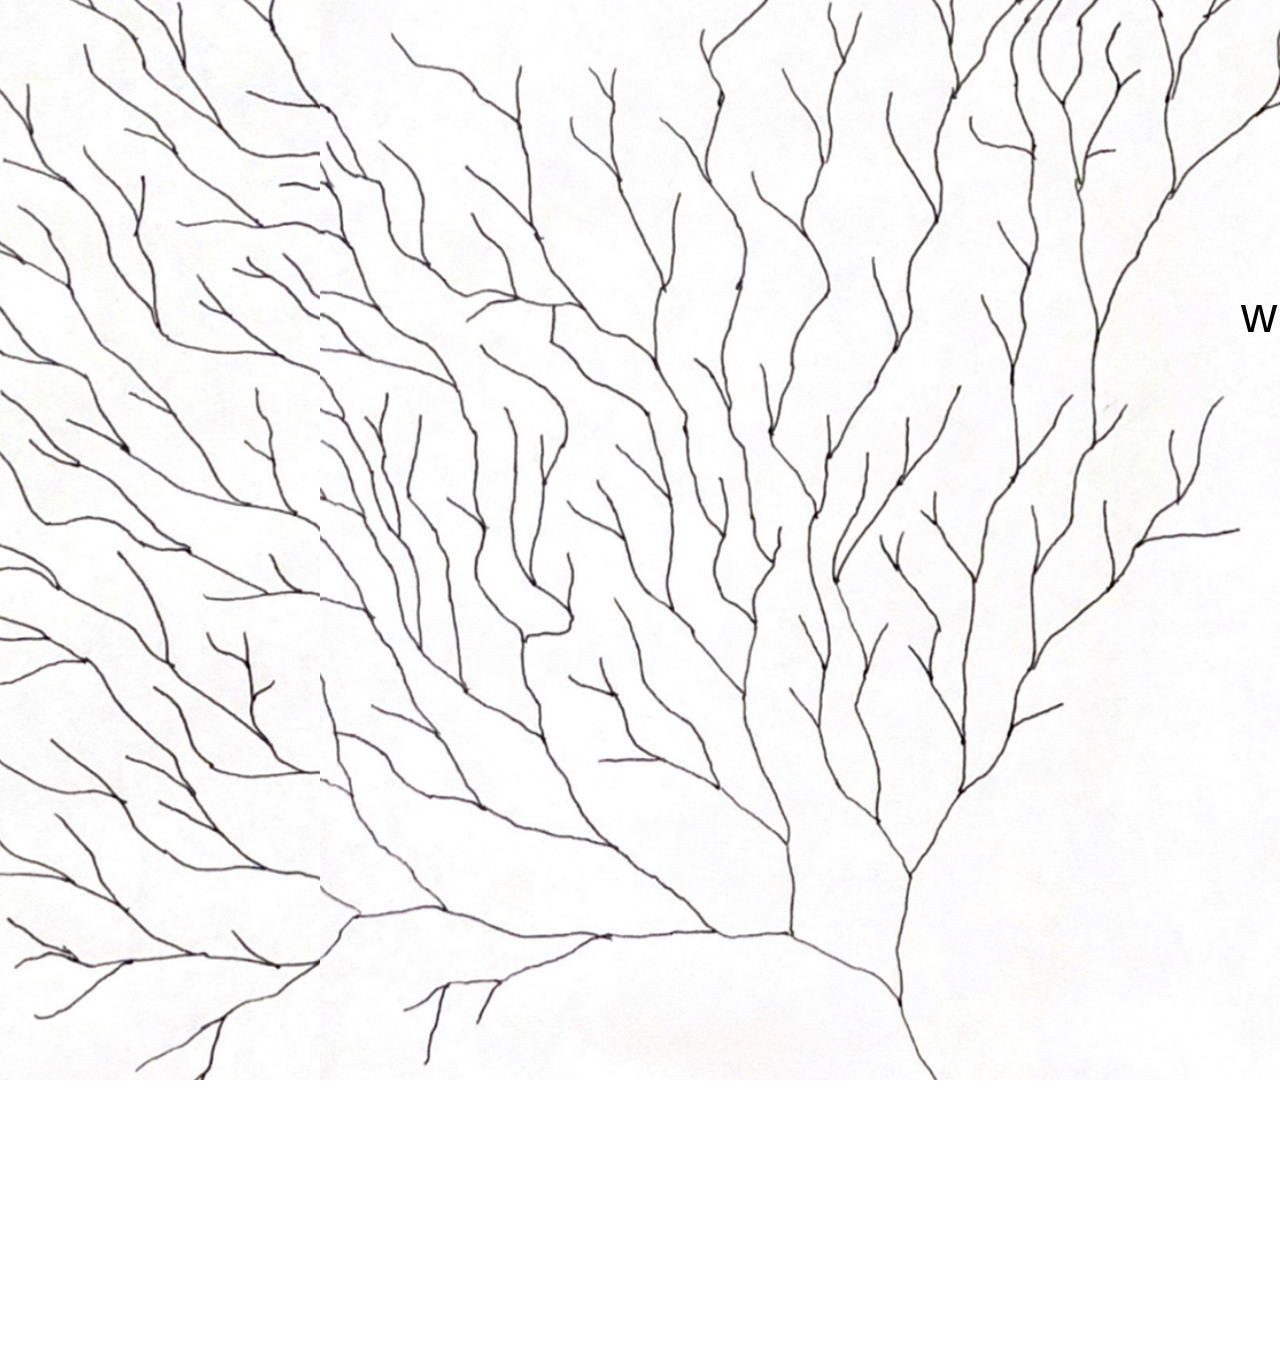
<file: index.html>
<!doctype html>
<html>
<head>
	<meta charset="utf-8">
	<title>hover state_tooltip</title>
	<link href="hover_state.css" rel="stylesheet" type="text/css">
</head>

<body>
	<!--div class="background"><img src="imageshaiku/tree_background.png"-->
	
		<div class="choose">choose</div>
		<div class="redline"><img src="imageshaiku/red_line.png"></div>
		<div class="who">who</div>
		<!--div class="transparentbox"></div-->
		<div class="majors"><img src="imageshaiku/majors.png"></div>
		
		<div class="supposed"><a href = "supposedpage.html">supposed</a>
			<div class="supposedtobe"><br><br>supposed to be<br><br>us</div>
			<div class="howareweto">how are we to</div>
			<div class="weare">we are</div>
			<div class="tobe">to be</div>
			<div class="beforeweare">before we are</div>
			<div class="us">us</div>
			<div class="questionmark">?</div>
		</div>

		

		


		<!--div class="supposed">supposed</div>
		<div class="text">
			how are we to choose<br><br>who we are supposed to be<br><br>before we are us?</div>
		<div class="supposedtobe"><br><br>supposed to be<br><br>us</div>
		</div-->

		<div class="threedots"><a href = "tornadopage.html">...</a></div>
	</div>

		<!--a class="tooltipone">"choose"
			<div class="redline"><img src="imageshaiku/red_line.png" width="150%" height="150%">
			how are we to choose <br> who we are supposed to be <br> before we are us?</div-->
		<!--div class="box_yellow"><img src="spacer.gif" height = 100px width = 100%/>
		<div class="box_mag"></div--> <!-- keeping this inside box_yellow, menas the the hove state applies to the the parent, box_yellow-->
</body>
</file>
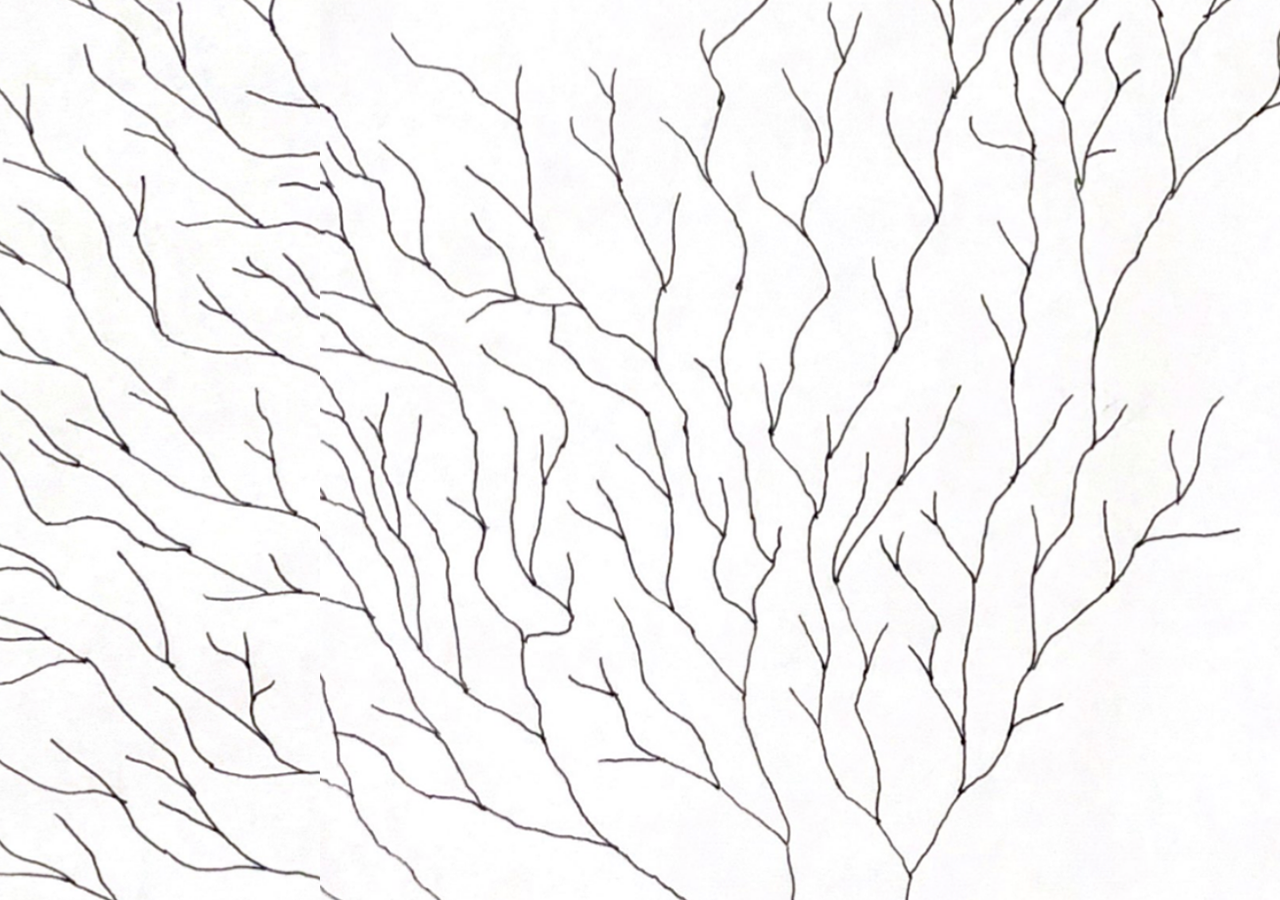
<file: supposedpage.html>
<!doctype html>
<html>
<head>
	<meta charset="utf-8">
	<title>hover state_tooltip</title>
	<link href="hover_state.css" rel="stylesheet" type="text/css">
</head>

<body>
	<!--div class="background"><img src="imageshaiku/tree_background.png"-->
	
		<div class="supposed"><a href = "index.html">supposed</a>
			<div class="tobe">to be</div>
			<div class="us">us</div>
		</div>

		




		<!--div class="supposed">supposed</div>
		<div class="text">
			how are we to choose<br><br>who we are supposed to be<br><br>before we are us?</div>
		<div class="supposedtobe"><br><br>supposed to be<br><br>us</div>
		</div-->

	</div>
</body>
</file>
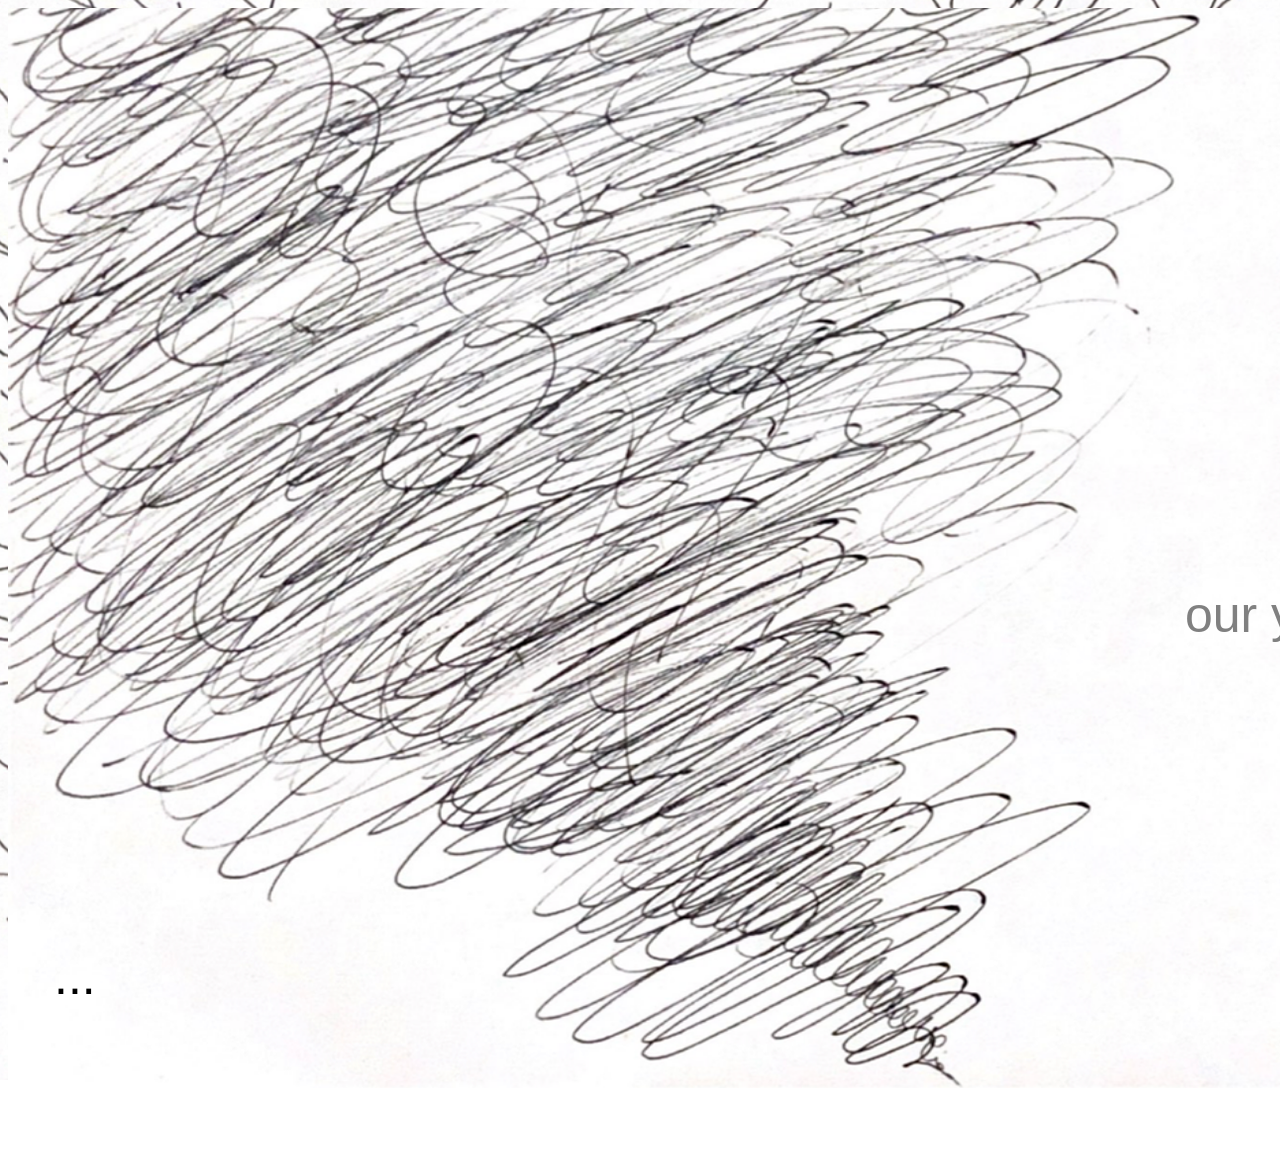
<file: tornadopage.html>
<!doctype html>
<html>
<head>
	<meta charset="utf-8">
	<title>hover state_tooltip</title>
	<link href="hover_state.css" rel="stylesheet" type="text/css">
</head>

<body>
	<div class="background"><img src="imageshaiku/tornado_small_1.png">
		<div class="textpage2">
			trapped in confusion,<br><br>our youth obscures our future;<br><br>visions fall apart.</div>
		<div class="trapped"><a href="trappedpage.html">trapped</a></div>
		<div class="obscures">obscures</div>
		<div class="tornado_big_1"><img src="imageshaiku/tornado_big_1.png"></div>
		<div class="fall">fall</div>
		<div class="visionsfall"><img src="imageshaiku/visionsfall.png"></div>
		<div class="threedotspage2"><a href="index.html">...</a></div>
	</div>
</body>
</file>
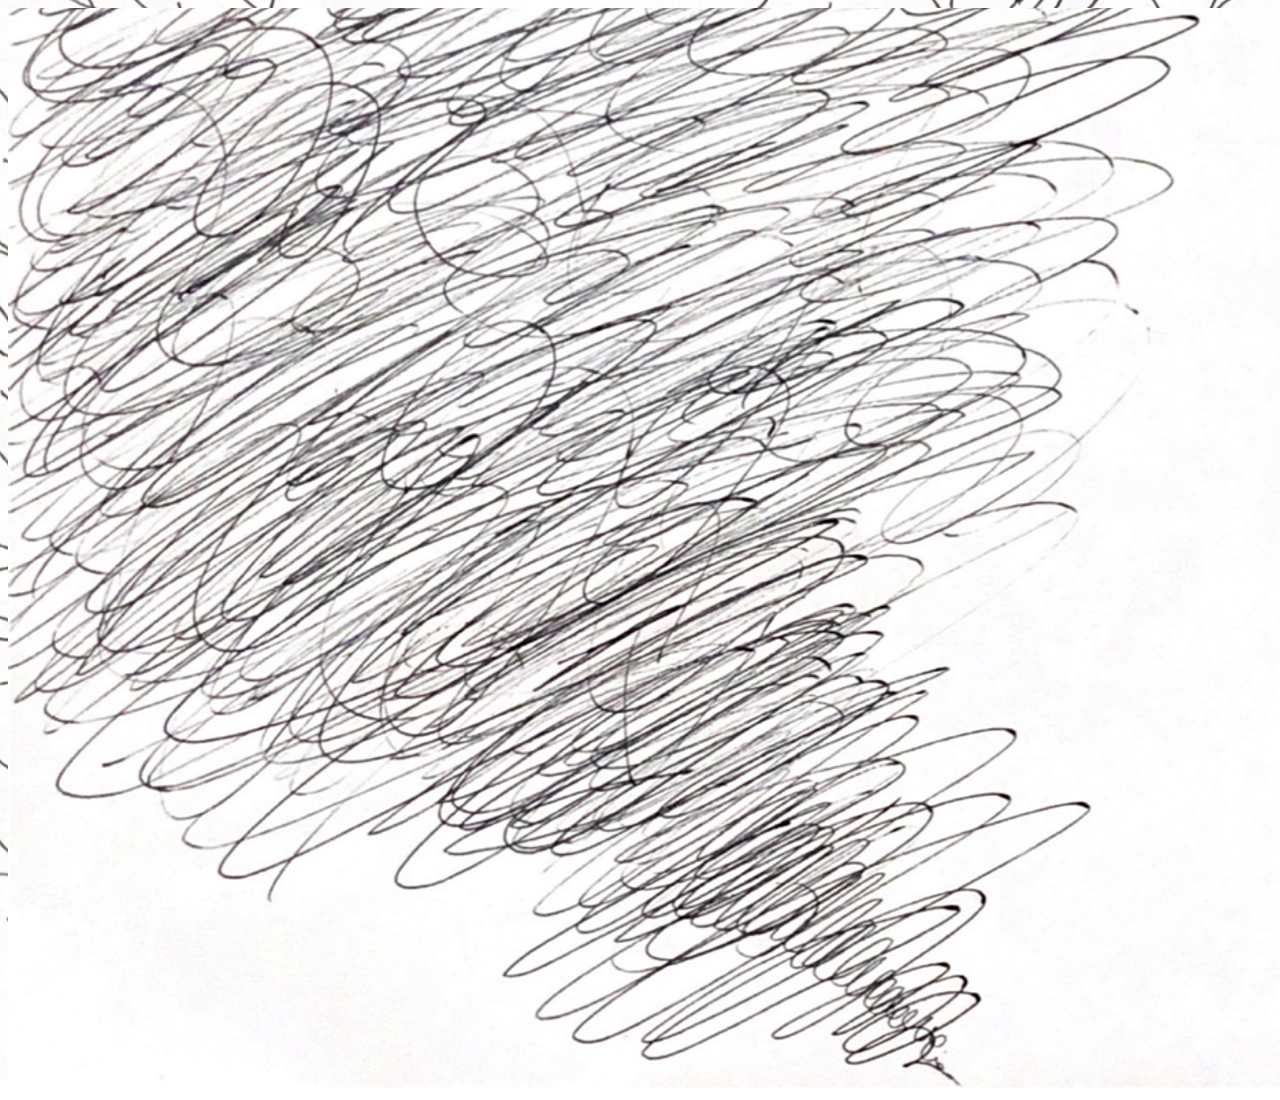
<file: trappedpage.html>
<!doctype html>
<html>
<head>
	<meta charset="utf-8">
	<title>hover state_tooltip</title>
	<link href="hover_state.css" rel="stylesheet" type="text/css">
</head>

<body>
	<div class="background"><img src="imageshaiku/tornado_small_1.png">
		<div class="trapped2"><a href="tornadopage.html">[[[[[trapped]]]]]</a></div>

		
	</div>
</body>
</file>
<file: hover_state.css>
@charset "utf-8";
html, body, div, h1, h2, h3, h4, h5, h6, p{
max-width: 1920px; 
} 
ol, ul, li,  embed,  figure, figcaption, footer, header, hgroup,  menu, nav, output, section, article, aside, details, figcaption, figure,  footer, 
header, hgroup, menu, nav, section,  /*{ display: block; } */

body {
	background-size: 1920px 1080px;
	background-image: url("imageshaiku/tree_background.png");
	background-repeat: no-repeat;
	/*background-size: 1920px 1080px;
	background-position: center center;
	background-repeat: no-repeat;
	background-position: relative;*/
}


a{
	display: block;
	cursor: pointer;
}

a:link {
		color: black;
		text-decoration: none;
}

/* visited link */
a:visited {
  color: black;
}

/* mouse over link */
a:hover {
  color: pink;
}

/* selected link */
a:active {
  color: pink;
}

/*.background {
	width:1080px;
	height:1920px;
	position: relative;
	top: 0;
	left: 0;
	z-index: -1;
}*/

/*.background {
	width: 1920px;
	height: 1080px;
	margin-top: 0px;
	position: relative;
	top: 0px;
	left: 0px;
	z-index: -1;
	}*/

a.tooltipone {
	position:relative;
	width: 50px;
	height: auto;
	cursor: pointer;
}

.redline {
	width: 158px;
	height: 1090px;
	position: absolute;
	top: -8px;
	left: 817px;
	z-index: 3;
	visibility: hidden;
}


/*.text {
	width: 624px;
	height: 300px;
	top: 190px;
  	left: 1228px;
  	z-index: 1;
  	text-align: right;
  	position: absolute;
  	text-align: right;
  	font-family: Helvetica;
	font-size: 50px; 
	line-height: 50px;
	color: blue;
	visibility: visible;
}*/

.howareweto {
	top: -100px;
  	left: -144px;
  	z-index: 1;
  	text-align: left;
  	position: absolute;
  	font-family: Helvetica;
	font-size: 50px; 
	line-height: 50px;
	color: gray;
	visibility: visible;
}

.weare {
	top: 0px;
  	left: -164px;
  	z-index: 1;
  	text-align: left;
  	position: absolute;
  	font-family: Helvetica;
	font-size: 50px; 
	line-height: 50px;
	color: gray;
	visibility: visible;
}

.tobe {
	width: 120px;
	height: 50px;
	top: 0px;
  	left: 230px;
  	z-index: 1;
  	text-align: left;
  	position: absolute;
  	font-family: Helvetica;
	font-size: 50px; 
	line-height: 50px;
	color: gray;
	visibility: visible;
}
.beforeweare {
	width: 310px;
	height: 50px;
	top: 100px;
  	left: -58px;
  	z-index: 1;
  	text-align: left;
  	position: absolute;
  	font-family: Helvetica;
	font-size: 50px; 
	line-height: 50px;
	color: gray;
	visibility: visible;
}

.us {
	top:100px;
  	left: 261px;
  	z-index: 1;
  	text-align: left;
  	position: absolute;
  	font-family: Helvetica;
	font-size: 50px; 
	line-height: 50px;
	color: gray;
	visibility: visible;
}

.questionmark {
	top: 100px;
  	left: 315px;
  	z-index: 1;
  	text-align: left;
  	position: absolute;
  	font-family: Helvetica;
	font-size: 50px; 
	line-height: 50px;
	color: gray;
	visibility: visible;
}

.choose{
    font-family: Helvetica;
	color: black;
	font-size: 50px; 
	line-height: 50px;
  	position: absolute;
  	left: 1690px;
  	top: 191px;
  	cursor: pointer;
  	z-index: 7;
}

.choose:hover + .redline {
	visibility: visible;
}



.who{
	font-family: Helvetica;
	color: black;
	font-size: 50px; 
	line-height: 50px;
  	position: absolute;
  	left: 1241px;
  	top: 290px;
  	cursor: pointer;
  	z-index: 7;
}

/*.transparentbox{
	width: 105px;
	height: 75px;
	color: red;
	right: 575px;
  	top: 280px;
  	z-index: 2;
  	position: absolute;
  	cursor: pointer;
}*/

.majors{
	width: 1136px;
	height: 1022px;
	position: absolute;
	top: -84px;
	left: -64px;
	visibility: hidden;
	z-index: 3;
}

.who:hover + .majors {
	visibility: visible;
}

.threedots{
	position: absolute;
	width: 70px;
	height: 75px;
	font-family: Helvetica;
	color: black;
	font-size: 50px; 
	line-height: 50px;
	top: 612px;
	left: 1800px;
	z-index: 2;
}

.supposed{
	position: absolute;
	top: 291px;
	left: 1510px;
	font-family: Helvetica;
	color: black;
	font-size: 50px; 
	line-height: 50px;
	z-index: 7;
}

.supposedtobe{
	width: 624px;
	height: 225px;
	top: 291px;
  	left: 1510px;
  	z-index: 4;
  	text-align: right;
  	position: absolute;
  	text-align: right;
  	font-family: Helvetica;
	font-size: 50px; 
	line-height: 50px;
	color: gray;
	visibility: hidden;
}

/*.supposed:hover .howareweto {
	visibility: hidden;
}

.supposed:hover .weare {
	visibility: hidden;
}
.supposed:hover .beforeweare {
	visibility: hidden;
}
.supposed:hover .questionmark {
	visibility: hidden;
}*/



/*PAGE 2*/


.threedotspage2{
	position: absolute;
	width: 70px;
	height: 75px;
	font-family: Helvetica;
	color: gray;
	font-size: 50px; 
	line-height: 50px;
	top: 952px;
	left: 54px;
	z-index: 2;
}

.textpage2{
	width: 705px;
	height: 300px;
	top: 490px;
  	left: 1147px;
  	z-index: 2;
  	text-align: right;
  	position: absolute;
  	text-align: right;
  	font-family: Helvetica;
	font-size: 50px; 
	line-height: 50px;
	color: gray;
}

.trapped{
  	font-family: Helvetica;
	font-size: 50px; 
	line-height: 50px;
	color: black;
	position: absolute;
	top: 490px;
	left: 1389px;
	z-index: 5;
	cursor: pointer;
}

.trapped2 {
	font-family: Helvetica;
	font-size: 50px; 
	line-height: 50px;
	color: black;
	position: absolute;
	top: 490px;
	left: 1389px;
	z-index: 5;
	cursor: pointer;
}


/*.trapped:hover + .textpage2 {
	visibility: hidden;
}*/

.obscures {
	font-family: Helvetica;
	font-size: 50px; 
	line-height: 50px;
	color: black;
	position: absolute;
	top: 590px;
	left: 1408px;
	z-index: 5;
	cursor: pointer;
}

.fall{
	font-family: Helvetica;
	font-size: 50px; 
	line-height: 50px;
	color: black;
	position: absolute;
	top: 690px;
	left: 1646px;
	z-index: 5;
	cursor: pointer;
}

.tornado_big_1 {
	width: 1920px;
	height: 1080px;
	position: absolute;
	top: 0px;
	left: 0px;
	z-index: 1;
	visibility: hidden;
	}

.obscures:hover + .tornado_big_1 {
	visibility: visible;
}

.visionsfall{
	width: 705px;
	height: 501px;
	position: absolute;
	left: 1155px;
	top: 670px;
	visibility: hidden;
	z-index: 2;
}

.fall:hover + .visionsfall {
	visibility: visible;
}
</file>
